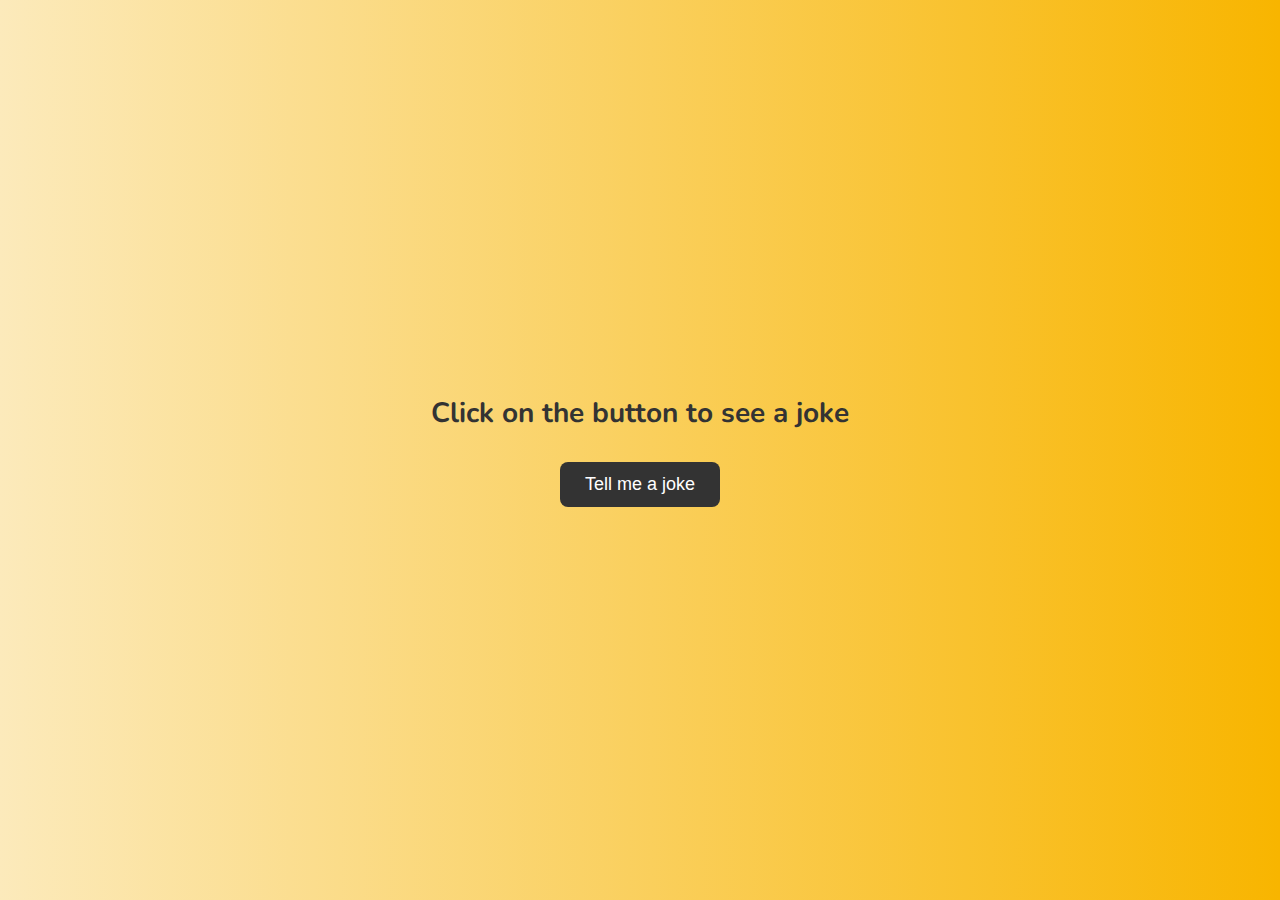
<file: index.html>
<!DOCTYPE html>
<html lang="en">
<head>
  <meta charset="UTF-8" />
  <meta name="viewport" content="width=device-width, initial-scale=1.0"/>
  <title>Joke Teller</title>
  <link href="https://fonts.googleapis.com/css2?family=Nunito:wght@400;700&display=swap" rel="stylesheet">
  <style>
    * {
      box-sizing: border-box;
      margin: 0;
      padding: 0;
    }

    body {
      font-family: 'Nunito', sans-serif;
      background: linear-gradient(to right, #fceabb, #f8b500);
      height: 100vh;
      display: flex;
      flex-direction: column;
      align-items: center;
      justify-content: center;
      padding: 20px;
    }

    h2 {
      margin-bottom: 30px;
      font-size: 28px;
      color: #333;
    }

    #joke {
      padding: 12px 25px;
      font-size: 18px;
      background-color: #333;
      color: white;
      border: none;
      border-radius: 8px;
      cursor: pointer;
      transition: all 0.3s ease;
    }

    #joke:hover {
      background-color: #555;
      transform: scale(1.05);
    }

    #joke-box {
      margin-top: 30px;
      background: white;
      padding: 30px 20px;
      width: 90%;
      max-width: 500px;
      border-radius: 12px;
      box-shadow: 0 8px 20px rgba(0, 0, 0, 0.1);
    }

    #setup, #punchline {
      font-size: 20px;
      color: #444;
      margin: 15px 0;
    }

    #punchline {
      font-weight: bold;
      color: #222;
    }
  </style>
</head>
<body>
  <h2>Click on the button to see a joke</h2>
  <div>
    <button id="joke">Tell me a joke</button>
  </div>

  <!-- Joke container -->
  <div id="joke-box" style="display: none;">
    <p id="setup"></p>
    <p id="punchline"></p>
  </div>

  <script src="working.js"></script>
</body>
</html>
</file>
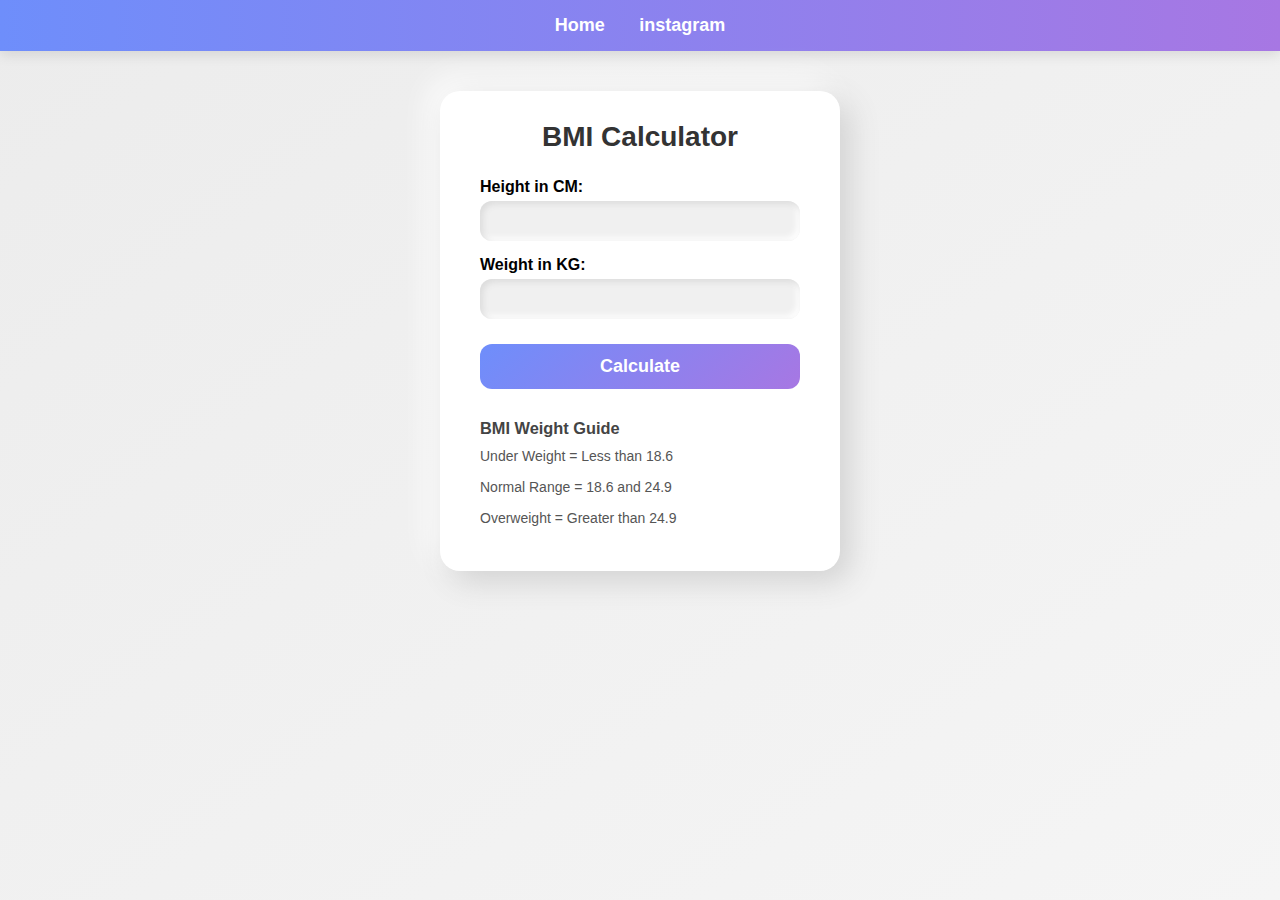
<file: bmi_generator/index.html>
<!DOCTYPE html>
<html lang="en">
  <head>
    <meta charset="UTF-8" />
    <meta name="viewport" content="width=device-width, initial-scale=1.0" />
    <meta http-equiv="X-UA-Compatible" content="ie=edge" />
    <link rel="stylesheet" href="style.css" />
    <title>Project 2</title>
  </head>
  <body>
    <nav>
      <a href="/" aria-current="page">Home</a>
      <a target="_blank" href=" ">instagram</a>
    </nav>

    
    <div class="container">
      <h1>BMI Calculator</h1>
      <form>
        <p><label>Height in CM: </label><input type="text" id="height" /></p>
        <p><label>Weight in KG: </label><input type="text" id="weight" /></p>
        <button>Calculate</button>
        <div id="results"></div>
        <div id="weight-guide">
          <h3>BMI Weight Guide</h3>
          <p>Under Weight = Less than 18.6</p>
          <p>Normal Range = 18.6 and 24.9</p>
          <p>Overweight = Greater than 24.9</p>
        </div>
      </form>
    </div>
  </body>
  <script src="working.js"></script>
</html>
</file>
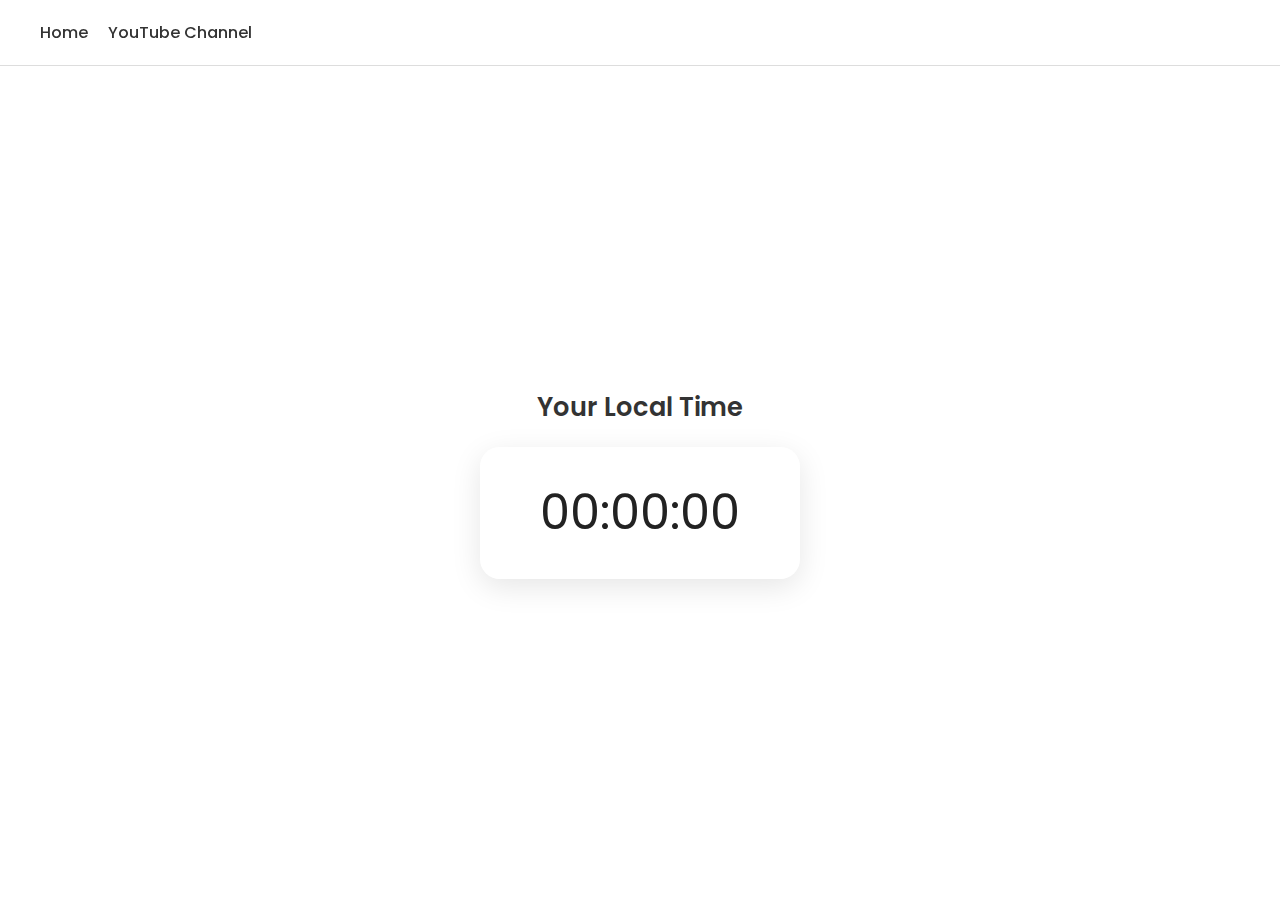
<file: clock/index.html>
<!DOCTYPE html>
<html lang="en">
  <head>
    <meta charset="UTF-8" />
    <meta name="viewport" content="width=device-width, initial-scale=1.0" />
    <title>Project 3</title>
    <link href="https://fonts.googleapis.com/css2?family=Poppins:wght@400;600&display=swap" rel="stylesheet">
    <style>
      * {
        margin: 0;
        padding: 0;
        box-sizing: border-box;
      }

      body {
        height: 100vh;
        font-family: 'Poppins', sans-serif;
        display: flex;
        flex-direction: column;
        background: url('https://i.imgur.com/6mzrMxf.jpeg') no-repeat center center;
        background-size: cover;
        position: relative;
        overflow: hidden;
      }

      /* Dark overlay to make text readable */
      body::before {
        content: "";
        position: absolute;
        top: 0;
        left: 0;
        height: 100%;
        width: 100%;
        background: rgba(255, 255, 255, 0.6);
        z-index: 0;
      }

      nav {
        padding: 20px 40px;
        display: flex;
        gap: 20px;
        background-color: #ffffffb0;
        backdrop-filter: blur(10px);
        border-bottom: 1px solid #ddd;
        z-index: 1;
        position: relative;
      }

      nav a {
        color: #333;
        text-decoration: none;
        font-weight: 500;
        transition: color 0.3s ease;
      }

      nav a:hover {
        color: #0077ff;
      }

      .center {
        flex: 1;
        display: flex;
        flex-direction: column;
        justify-content: center;
        align-items: center;
        position: relative;
        z-index: 1;
        text-align: center;
      }

      #banner {
        font-size: 1.6rem;
        color: #333;
        margin-bottom: 20px;
        font-weight: 600;
      }

      #clock {
        font-size: 3rem;
        background: rgba(255, 255, 255, 0.25);
        color: #222;
        padding: 30px 60px;
        border-radius: 20px;
        backdrop-filter: blur(15px);
        box-shadow: 0 8px 30px rgba(0, 0, 0, 0.1);
        transition: all 0.3s ease-in-out;
      }

      #clock:hover {
        transform: scale(1.03);
        box-shadow: 0 12px 40px rgba(0, 0, 0, 0.2);
      }
    </style>
  </head>
  <body>
    <nav>
      <a href="/">Home</a>
      <a target="_blank" href="https://www.youtube.com/">YouTube Channel</a>
    </nav>

    <div class="center">
      <div id="banner">Your Local Time</div>
      <div id="clock">00:00:00</div>
    </div>

    <!-- Your clock JavaScript -->
    <script src="working.js"></script>
  </body>
</html>
</file>
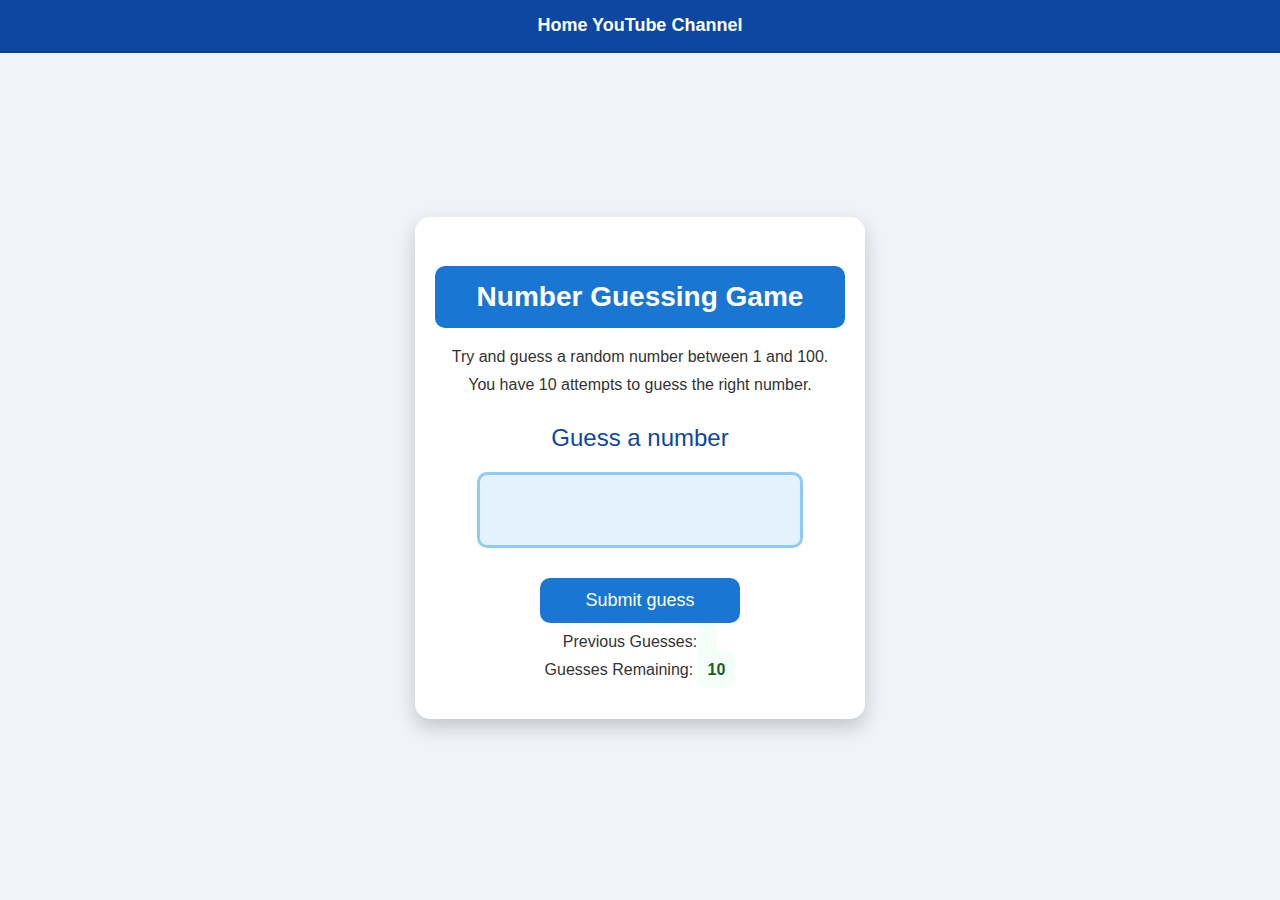
<file: guess_number/index.html>
<!DOCTYPE html>
<html lang="en">
  <head>
    <meta charset="UTF-8" />
    <meta name="viewport" content="width=device-width, initial-scale=1.0" />
    <meta http-equiv="X-UA-Compatible" content="ie=edge" />
    <title>Project 4</title>
    <link rel="stylesheet" href="style.css" />
  </head>

  <body>
    <nav>
      <a href="/">Home</a>
        <a target="_blank" href=" ">YouTube Channel</a>
    </nav>

    <main class="main-content">
      <div id="wrapper">
        <h1>Number Guessing Game</h1>
        <p>Try and guess a random number between 1 and 100.</p>
        <p>You have 10 attempts to guess the right number.</p>

        <form class="form" style="margin-top: 30px">
          <label for="guessField" id="guess">Guess a number</label>
          <input type="text" id="guessField" class="guessField" />
          <input
            type="submit"
            id="subt"
            value="Submit guess"
            class="guessSubmit"
          />
        </form>

        <div class="resultParas">
          <p>Previous Guesses: <span class="guesses"></span></p>
          <p>Guesses Remaining: <span class="lastResult">10</span></p>
          <p class="lowOrHi"></p>
        </div>
      </div>
    </main>

    <script src="working.js"></script>
  </body>
</html>
</file>
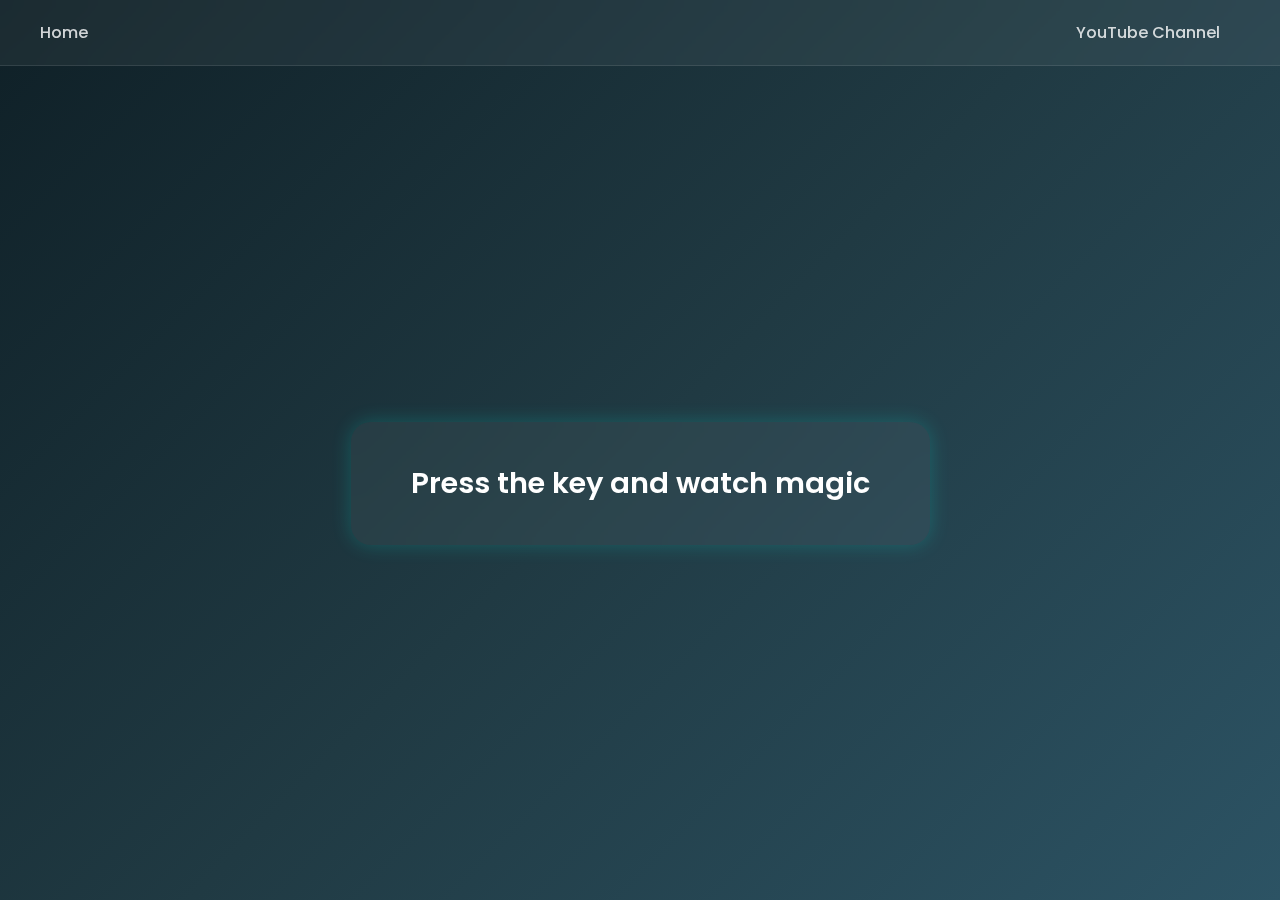
<file: keyboard/index.html>
<!DOCTYPE html>
<html lang="en">
  <head>
    <meta charset="UTF-8" />
    <meta name="viewport" content="width=device-width, initial-scale=1.0" />
    <title>Project 6</title>
    <link href="https://fonts.googleapis.com/css2?family=Poppins:wght@500;600&display=swap" rel="stylesheet" />
    <style>
      * {
        margin: 0;
        padding: 0;
        box-sizing: border-box;
      }

      body {
        height: 100vh;
        font-family: 'Poppins', sans-serif;
        background: linear-gradient(135deg, #0f2027, #203a43, #2c5364);
        display: flex;
        flex-direction: column;
      }

      nav {
        display: flex;
        justify-content: space-between;
        padding: 20px 40px;
        background-color: rgba(255, 255, 255, 0.05);
        backdrop-filter: blur(10px);
        border-bottom: 1px solid rgba(255, 255, 255, 0.1);
        position: relative;
        z-index: 1;
      }

      nav a {
        color: #ffffffcc;
        text-decoration: none;
        font-weight: 500;
        margin-right: 20px;
        transition: color 0.3s ease;
      }

      nav a:hover {
        color: #00ffe0;
      }

      .project {
        flex: 1;
        display: flex;
        align-items: center;
        justify-content: center;
        text-align: center;
        padding: 20px;
        background: transparent;
        color: #fff;
      }

      #insert {
        background: rgba(255, 255, 255, 0.05);
        padding: 40px 60px;
        border-radius: 20px;
        box-shadow: 0 0 20px rgba(0, 255, 234, 0.2);
        transition: 0.3s ease-in-out;
        backdrop-filter: blur(12px);
        animation: glow 3s infinite alternate ease-in-out;
      }

      @keyframes glow {
        from {
          box-shadow: 0 0 20px rgba(0, 255, 234, 0.15);
        }
        to {
          box-shadow: 0 0 40px rgba(0, 255, 234, 0.4);
        }
      }

      .key {
        font-size: 1.8rem;
        font-weight: 600;
        color: #ffffff;
      }

      /* Optional table style enhancement */
      table {
        width: 100%;
        margin-top: 20px;
        border-collapse: collapse;
        color: #fff;
        background-color: #2a2a2a;
      }

      th, td {
        padding: 12px 16px;
        border: 1px solid #444;
      }

      th {
        background-color: #1a1a1a;
        color: #00ffe0;
      }

      .color {
        color: aliceblue;
        display: flex;
        flex-direction: row;
      }
    </style>
  </head>
  <body>
    <nav>
      <a href="/" aria-current="page">Home</a>
      <a target="_blank" href="#">YouTube Channel</a>
    </nav>

    <div class="project">
      <div id="insert">
        <div class="key">Press the key and watch magic</div>
      </div>
    </div>

    <script src="working.js"></script>
  </body>
</html>
</file>
<file: guess_number/style.css>
html {
  font-family: 'Segoe UI', Tahoma, Geneva, Verdana, sans-serif;
}

body {
  margin: 0;
  background-color: #f0f4f8;
  height:100vh;
}

nav {
  position: sticky;
  top: 0;
  background-color: #0d47a1;
  padding: 15px 0;
  text-align: center;
  border-bottom: 2px solid #0b3c91;
  z-index: 1000;
}

nav ul {
  list-style: none;
  padding: 0;
  margin: 0;
  display: flex;
  justify-content: center;
  gap: 40px;
}

nav a {
  color: #ffffff;
  text-decoration: none;
  font-size: 18px;
  font-weight: bold;
  transition: color 0.3s ease;
}

nav a:hover {
  color: #ffeb3b;
}

.main-content {
  display: flex;
  justify-content: center;
  align-items: center;
  height: calc(100vh - 70px);
}

#wrapper {
  box-sizing: border-box;
  text-align: center;
  width: 450px;
  padding: 30px 20px;
  background-color: #ffffff;
  color: #212121;
  font-size: 20px;
  border-radius: 15px;
  box-shadow: 0 8px 20px rgba(0, 0, 0, 0.2);
}

h1 {
  background-color: #1976d2;
  color: #ffffff;
  padding: 15px 0;
  border-radius: 10px;
  font-size: 28px;
  margin-bottom: 20px;
}

p {
  font-size: 16px;
  margin: 10px 0;
  color: #333333;
}

#guess {
  font-size: 24px;
  margin-top: 30px;
  color: #0d47a1;
}

#guessField {
  color: #212121;
  width: 100%;
  max-width: 300px;
  height: 50px;
  font-size: 22px;
  border: none;
  border-radius: 10px;
  padding: 10px;
  margin-top: 20px;
  border: 3px solid #90caf9;
  background-color: #e3f2fd;
  text-align: center;
}

#subt {
  background-color: #1976d2;
  color: #ffffff;
  width: 200px;
  height: 45px;
  border-radius: 10px;
  font-size: 18px;
  margin-top: 30px;
  border: none;
  cursor: pointer;
  transition: background-color 0.3s ease;
}

#subt:hover {
  background-color: #1565c0;
}

button {
  background-color: #0288d1;
  color: #ffffff;
  width: 200px;
  height: 45px;
  border-radius: 10px;
  font-size: 18px;
  border: none;
  margin-top: 20px;
  cursor: pointer;
  transition: background-color 0.3s ease;
}

button:hover {
  background-color: #0277bd;
}

.lastResult,
.guesses {
  padding: 10px;
  margin: 10px auto;
  background-color: #f5fffa;
  border-radius: 8px;
  width: 80%;
  max-width: 300px;
  color: #1b5e20;
  font-weight: bold;
}
</file>
<file: bmi_generator/style.css>
/* Global Reset */
* {
  box-sizing: border-box;
  margin: 0;
  padding: 0;
  font-family: 'Segoe UI', Tahoma, Geneva, Verdana, sans-serif;
}

/* Body Styling */
body {
  background: linear-gradient(145deg, #ececec, #f5f5f5);
  min-height: 100vh;
}

/* Navigation Bar */
nav {
  width: 100%;
  background: linear-gradient(to right, #6e8efb, #a777e3);
  padding: 15px 0;
  text-align: center;
  box-shadow: 0 4px 12px rgba(0, 0, 0, 0.1);
  margin-bottom: 40px;
}

nav a {
  color: white;
  text-decoration: none;
  margin: 0 15px;
  font-size: 18px;
  font-weight: 600;
  transition: color 0.3s ease;
}

nav a:hover {
  color: #ffd700;
}

/* Container Styling */
.container {
  background-color: #ffffff;
  width: 400px;
  margin: 0 auto;
  padding: 30px 40px;
  border-radius: 20px;
  box-shadow: 10px 10px 30px #d1d1d1, -10px -10px 30px #ffffff;
  text-align: center;
}

/* Heading */
h1 {
  font-size: 28px;
  margin-bottom: 25px;
  color: #333;
}

/* Form Label and Input Fields */
form p {
  text-align: left;
  margin-bottom: 15px;
}

label {
  font-weight: 600;
  display: inline-block;
  margin-bottom: 5px;
}

input[type="text"] {
  width: 100%;
  height: 40px;
  padding: 5px 10px;
  font-size: 16px;
  border: none;
  border-radius: 12px;
  background: #f0f0f0;
  box-shadow: inset 3px 3px 6px #dcdcdc, inset -3px -3px 6px #ffffff;
}

/* Button */
button {
  width: 100%;
  height: 45px;
  margin-top: 10px;
  background: linear-gradient(135deg, #6e8efb, #a777e3);
  color: white;
  border: none;
  border-radius: 12px;
  font-size: 18px;
  font-weight: bold;
  cursor: pointer;
  transition: all 0.2s ease-in-out;
}

button:hover {
  transform: scale(1.05);
  box-shadow: 0 6px 15px rgba(0, 0, 0, 0.1);
}

/* Results */
#results {
  font-size: 24px;
  color: gold;
  margin-top: 20px;
  font-weight: bold;
}

#results p {
  margin-top: 10px;
  font-weight: bold;
  color: gold;
  align-items:center ;
  display: flex;
}

/* BMI Guide */
#weight-guide {
  margin-top: 30px;
  font-size: 14px;
  color: #555;
  text-align: left;
}

#weight-guide h3 {
  margin-bottom: 10px;
  color: #444;
}
</file>
